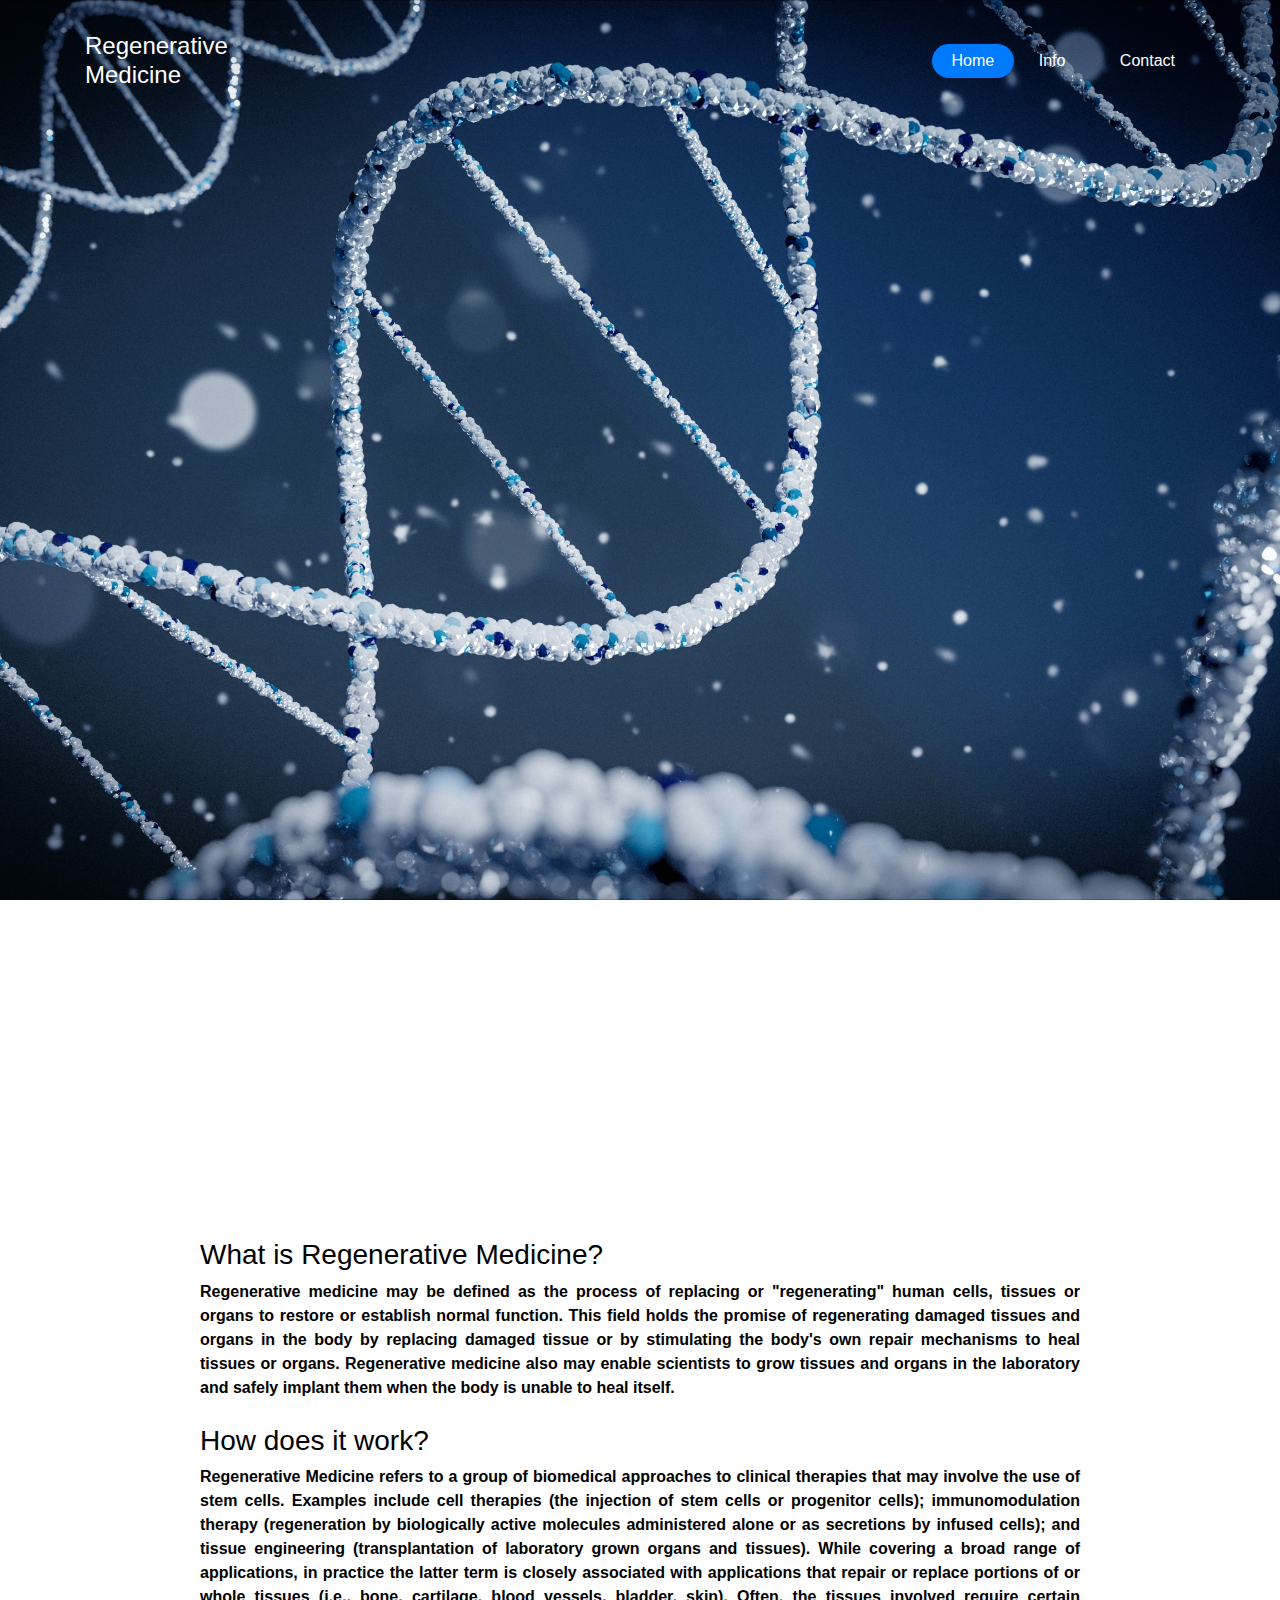
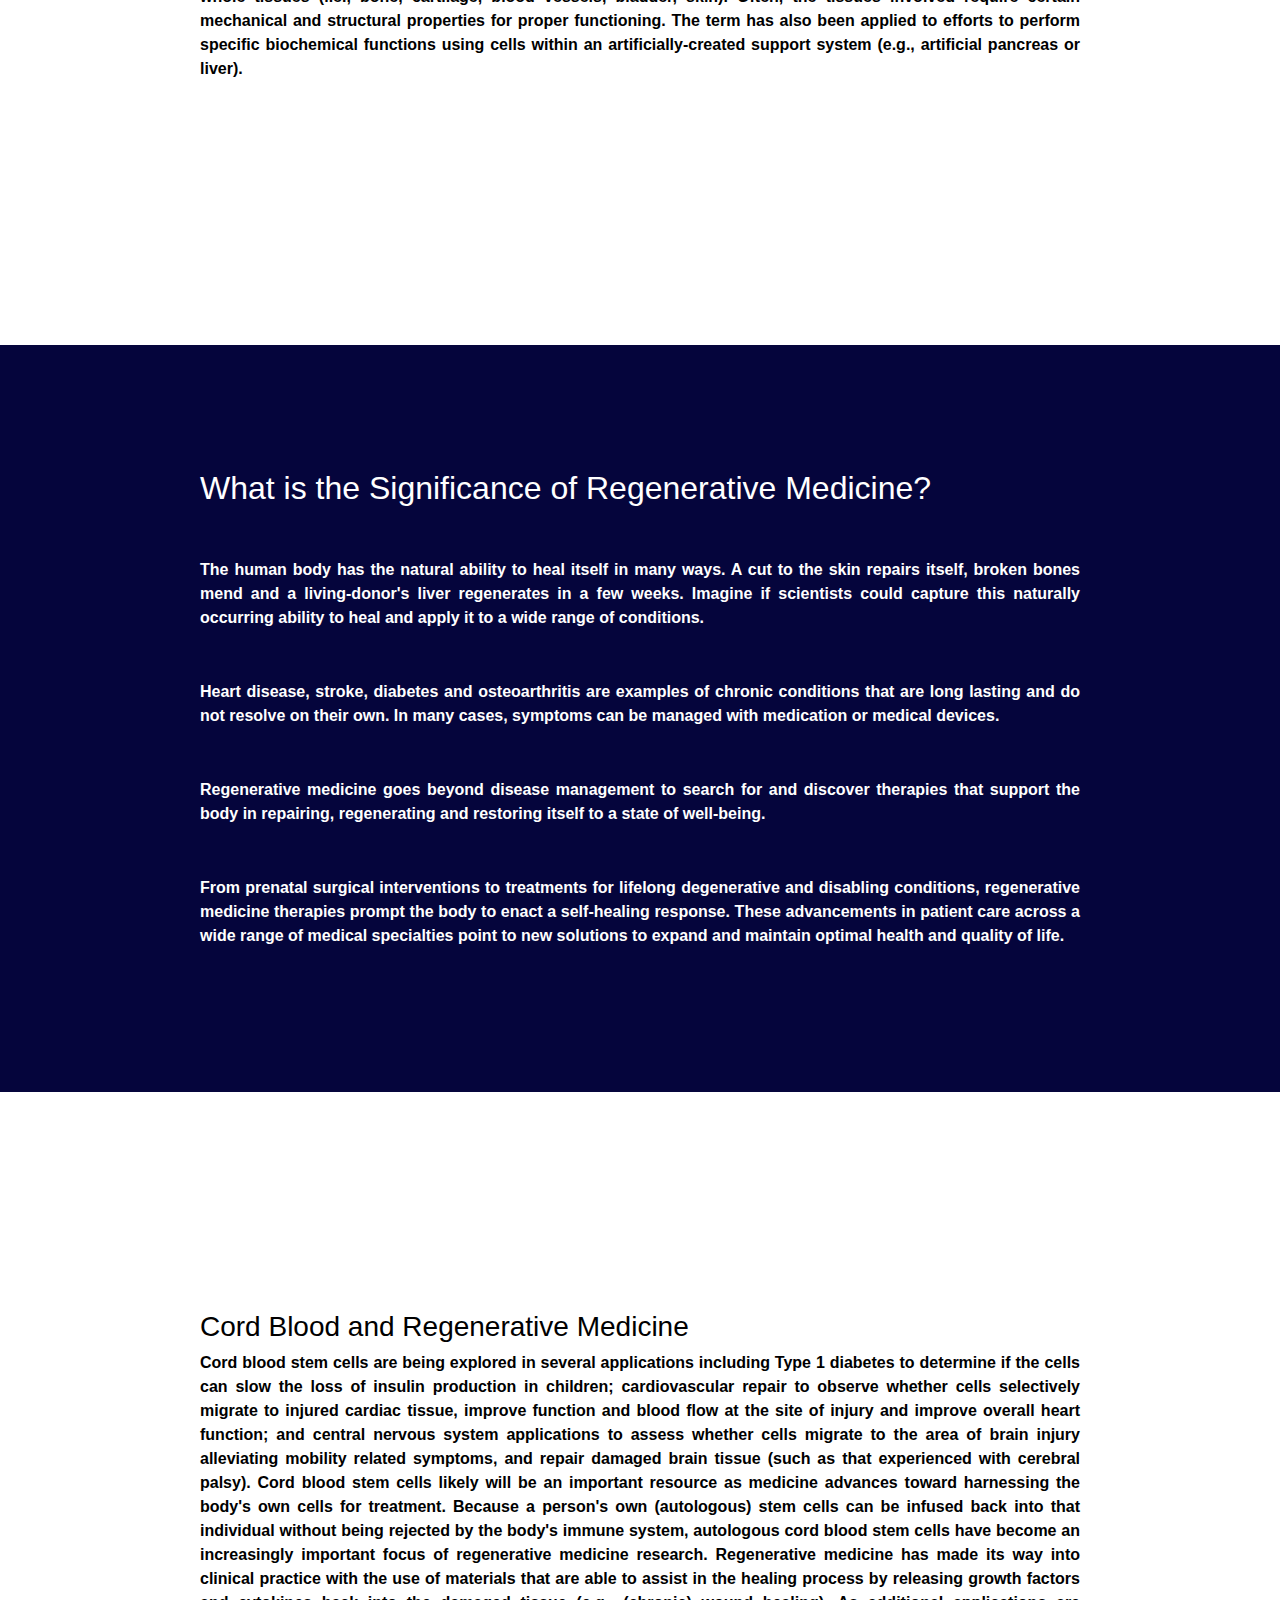
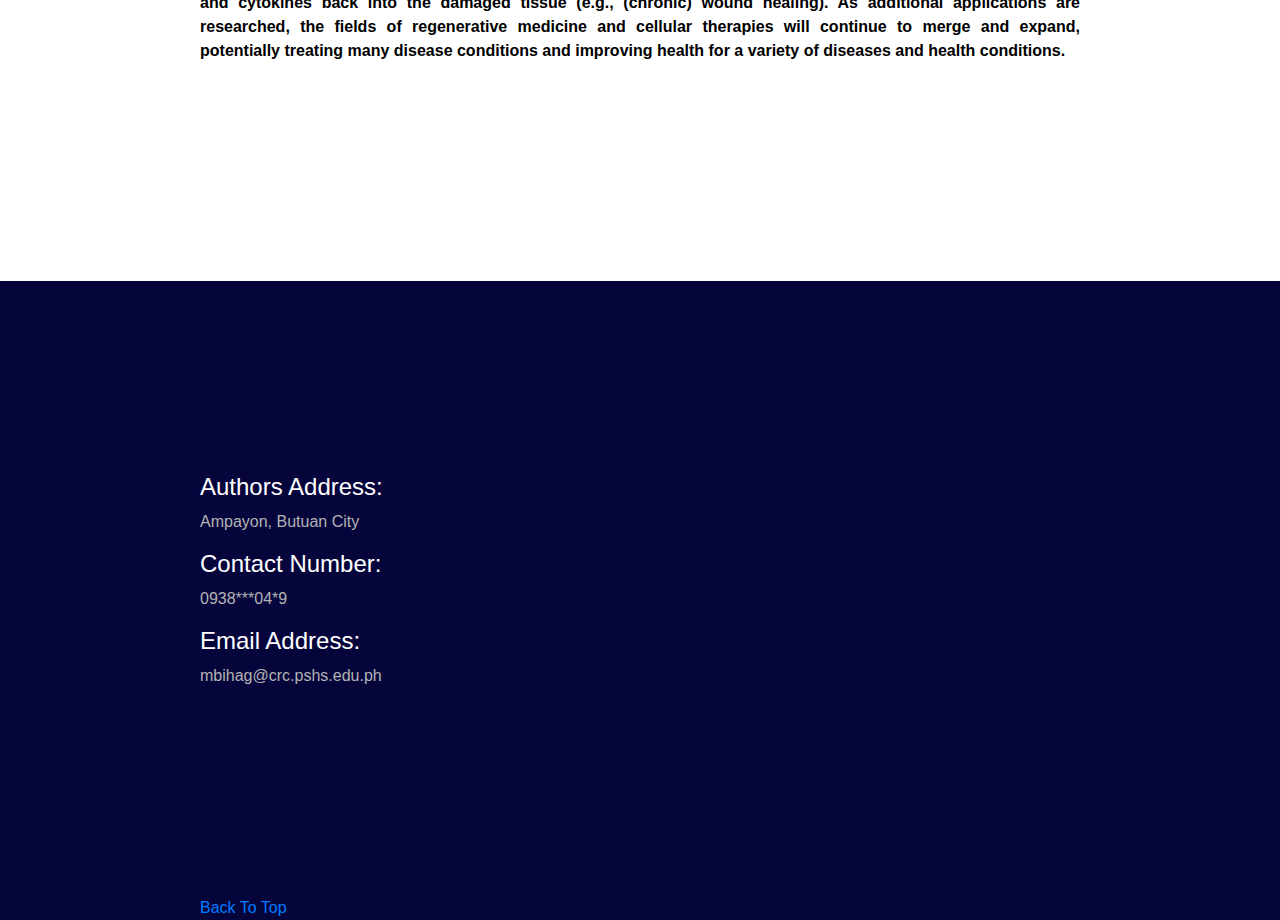
<file: CS3_4THQUARTERPROJECT/index.html>
<!doctype html>
<html lang="en">
  <head>
    <meta charset="utf-8">
    <meta name="viewport" content="width=device-width, initial-scale=1, shrink-to-fit=no">

    <link rel="stylesheet" href="css/bootstrap.min.css">
    
    <link rel="stylesheet" href="css/style.css">
	
	<link rel="stylesheet" href="css/style1.css">

    <title>HOME</title>
  </head>
  <body  id="home">

    <div class="site-mobile-menu">
      <div class="site-mobile-menu-header">
        <div class="site-mobile-menu-close mt-3">
          <span class="icon-close2 js-menu-toggle"></span>
        </div>
      </div>
      <div class="site-mobile-menu-body"></div>
    </div>
    
    <header class="site-navbar" role="banner">

      <div class="container">
        <div class="row align-items-center">
          
          <div class="col-11 col-xl-2">
            <h1 class="mb-0 site-logo"><a href="index.html" class="text-white mb-0">Regenerative Medicine</a></h1>
          </div>
          <div class="col-12 col-md-10 d-none d-xl-block">
            <nav class="site-navigation position-relative text-right" role="navigation">

              <ul class="site-menu js-clone-nav mr-auto d-none d-lg-block">
                <li class="active"><a href="index.html"><span>Home</span></a></li>
                <li class="has-children">
                  <a href="index.html"><span>Info</span></a>
                  <ul class="dropdown arrow-top">
                    <li><a href="#definition">Description</a></li>
                    <li><a href="#significance">Significance</a></li>
                    <li><a href="#cordblood">Cord Blood and Regenerative Medicine</a></li>
                    <li><a href="info.html">More Information</a></li>
                  </ul>
                </li>
                <li><a href="#contact"><span>Contact</span></a></li>
              </ul>
            </nav>
          </div>


          <div class="d-inline-block d-xl-none ml-md-0 mr-auto py-3" style="position: relative; top: 3px;"><a href="#" class="site-menu-toggle js-menu-toggle text-white"><span class="icon-menu h3"></span></a></div>

          </div>

        </div>
      </div>
      
    </header>
    
	<div class="header" style="background-image: url('images/header.jpg');"></div>
    <br><br><br><br><br><br>
  <div id="definition" class="definition">
    <br><br><br><br><br><br>
    <h3> What is Regenerative Medicine?</h3>
		  <b> Regenerative medicine may be defined as the process of replacing or "regenerating" human cells, tissues or organs to restore or establish normal function. 
        This field holds the promise of regenerating damaged tissues and organs in the body by replacing damaged tissue or by stimulating the body's own repair mechanisms to heal tissues or organs. 
        Regenerative medicine also may enable scientists to grow tissues and organs in the laboratory and safely implant them when the body is unable to heal itself. </b>
        <br><br>
    <h3>How does it work?</h3>
        <b>Regenerative Medicine refers to a group of biomedical approaches to clinical therapies that may involve the use of stem cells. 
        Examples include cell therapies (the injection of stem cells or progenitor cells); immunomodulation therapy (regeneration by biologically active molecules administered alone or as secretions by infused cells); and tissue engineering (transplantation of laboratory grown organs and tissues). 
        While covering a broad range of applications, in practice the latter term is closely associated with applications that repair or replace portions of or whole tissues (i.e., bone, cartilage, blood vessels, bladder, skin). 
        Often, the tissues involved require certain mechanical and structural properties for proper functioning. 
        The term has also been applied to efforts to perform specific biochemical functions using cells within an artificially-created support system (e.g., artificial pancreas or liver).</b> 
        <br><br><br><br><br><br>
  </div>
    <br><br><br><br><br><br>
  <div id="significance">
    <br>
    <h2 class="subtitle">What is the Significance of Regenerative Medicine?</h2>
      <b class="text">The human body has the natural ability to heal itself in many ways. A cut to the skin repairs itself, broken bones mend and a living-donor's liver regenerates in a few weeks. Imagine if scientists could capture this naturally occurring ability to heal and apply it to a wide range of conditions.</b>

      <b class="text">Heart disease, stroke, diabetes and osteoarthritis are examples of chronic conditions that are long lasting and do not resolve on their own. In many cases, symptoms can be managed with medication or medical devices.</b>
        
      <b class="text">Regenerative medicine goes beyond disease management to search for and discover therapies that support the body in repairing, regenerating and restoring itself to a state of well-being.</b>
        
      <b class="text">From prenatal surgical interventions to treatments for lifelong degenerative and disabling conditions, regenerative medicine therapies prompt the body to enact a self-healing response. These advancements in patient care across a wide range of medical specialties point to new solutions to expand and maintain optimal health and quality of life.</b>
    <br><br><br><br><br><br>
  </div>
    <br><br><br><br><br><br>
  <div id="cordblood">
    <br>
    <h3>Cord Blood and Regenerative Medicine</h3>
      <b> Cord blood stem cells are being explored in several applications including Type 1 diabetes to determine if the cells can slow the loss of insulin production in children; cardiovascular repair to observe whether cells selectively migrate to injured cardiac tissue, improve function and blood flow at the site of injury and improve overall heart function; and central nervous system applications to assess whether cells migrate to the area of brain injury alleviating mobility related symptoms, and repair damaged brain tissue (such as that experienced with cerebral palsy). Cord blood stem cells likely will be an important resource as medicine advances toward harnessing the body's own cells for treatment. Because a person's own (autologous) stem cells can be infused back into that individual without being rejected by the body's immune system, autologous cord blood stem cells have become an increasingly important focus of regenerative medicine research.</b>
      <b>Regenerative medicine has made its way into clinical practice with the use of materials that are able to assist in the healing process by releasing growth factors and cytokines back into the damaged tissue (e.g., (chronic) wound healing). As additional applications are researched, the fields of regenerative medicine and cellular therapies will continue to merge and expand, potentially treating many disease conditions and improving health for a variety of diseases and health conditions.</b>
      <br><br><br><br><br><br><br><br>
  </div>

  <footer>
    <div id="contact">
    <br><br><br><br><br><br><br><br>
    <h4>Authors Address:</h4>
    <p> Ampayon, Butuan City</p>
    <h4> Contact Number:</h4>
    <p> 0938***04*9</p>
    <h4> Email Address:</h4>
    <p>mbihag@crc.pshs.edu.ph</p>
    <br><br><br><br><br><br><br><br>
    <a href="#home">Back To Top</a>
    </div>
  </footer>
  
	

  <script src="js/bootstrap.min.js"></script>
	<script src="js/main.js"></script>

	<style>		
  html{
    scroll-behavior: smooth;
    overflow-x: hidden;
  }
  header{
    position: fixed;
  }

  .definition{
    display: block;
    margin-top: 50px;
    margin-left: 200px;
    margin-right: 200px;
    justify-content: center;
    text-align: justify;
    color: black;
  }
  #significance{
    background: rgb(5, 5, 60) ;
    display: block;
    justify-content: center;
    text-align: justify;
    color: rgb(255, 255, 255);
  }

  .subtitle{
    display: block;
    margin-top: 100px;
    margin-left: 200px;
    margin-right: 200px;
  }

  .text{
    display: block;
    margin-top: 50px;
    margin-left: 200px;
    margin-right: 200px;
    justify-content: center;
    text-align: justify;
  }
  #cordblood{
    display: block;
    margin-top: 50px;
    margin-left: 200px;
    margin-right: 200px;
    justify-content: center;
    text-align: justify;
    color: black;
  }
  footer{
    background: rgb(5, 5, 60) ;
    display: block;
    margin-top: 50px;
    justify-content: center;
    text-align: justify;
    color: black;
  }
  #contact{
    display: block;
    margin-top: 50px;
    margin-left: 200px;
    margin-right: 200px;
    justify-content: center;
    text-align: justify;
    color: white;
  }


  </style>

  </body>
</html>
</file>
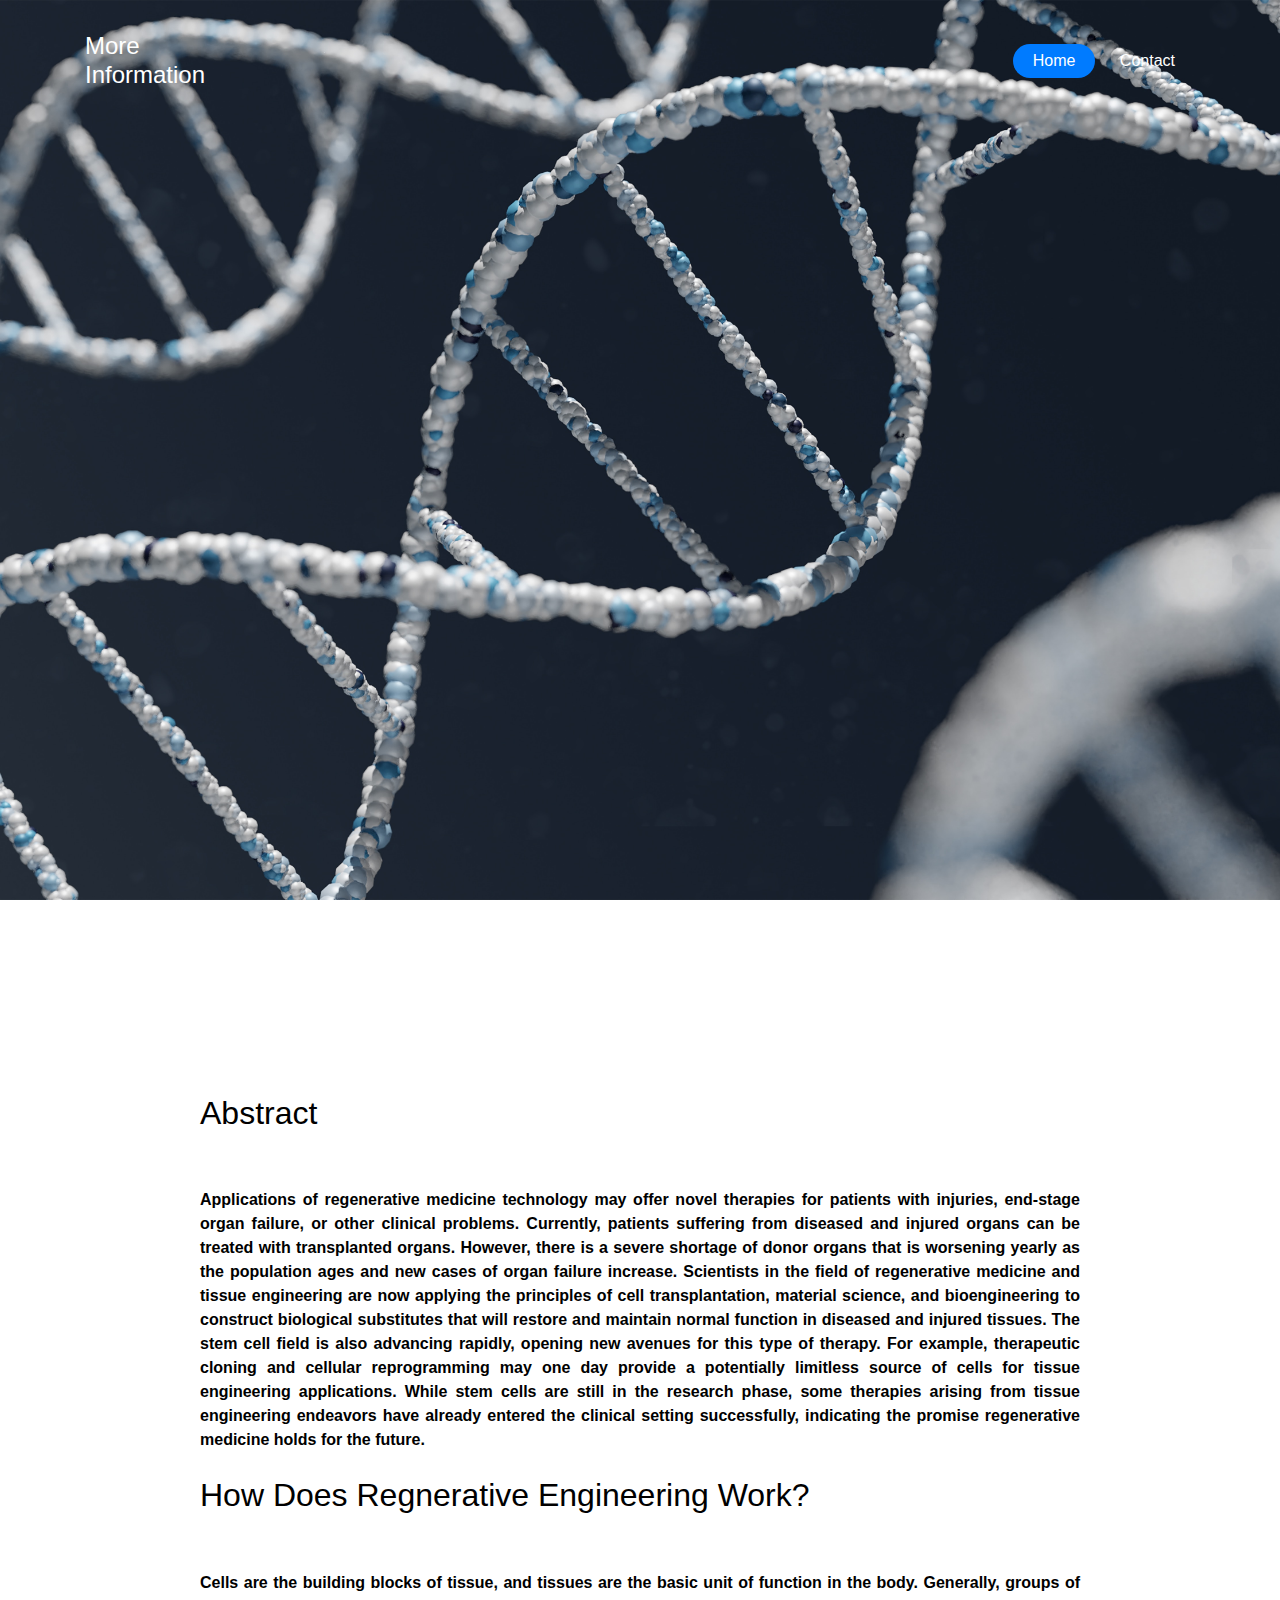
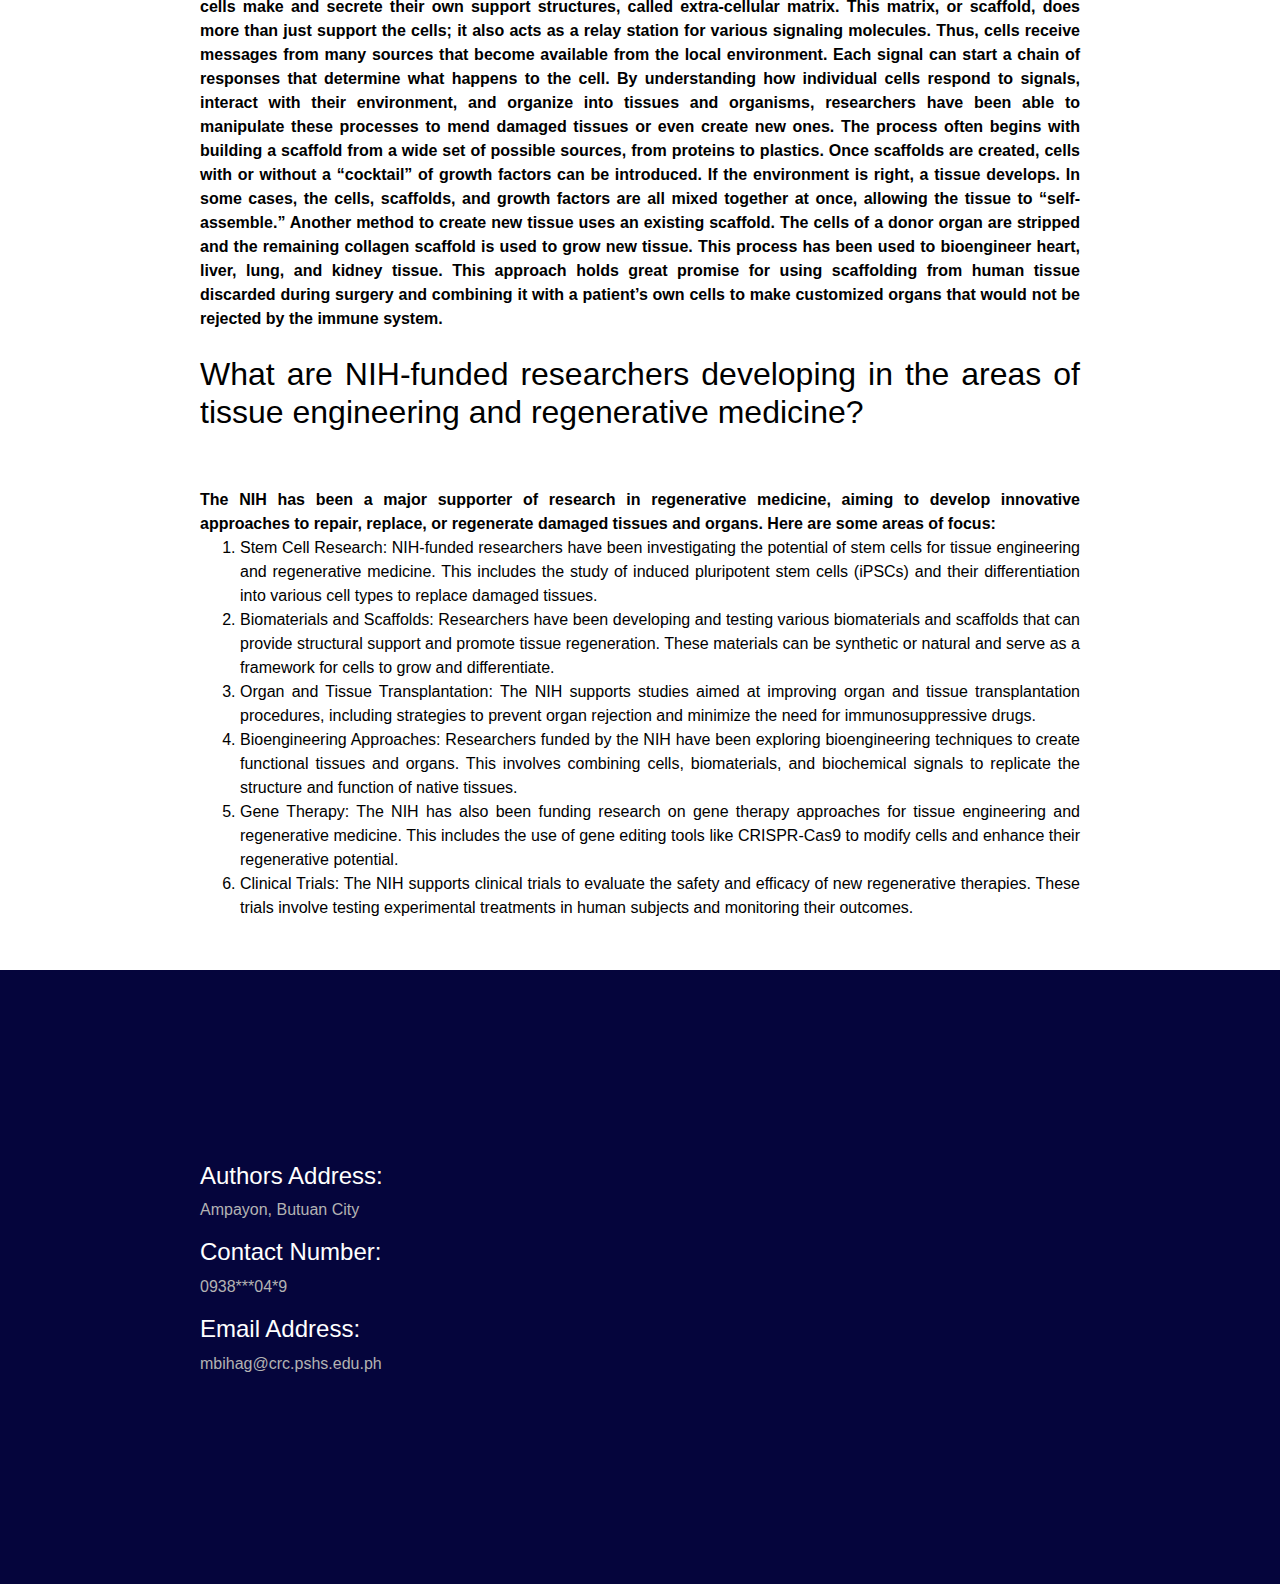
<file: CS3_4THQUARTERPROJECT/info.html>
<!DOCTYPE html>
<html>
    <head>
        <meta charset="utf-8">
        <meta name="viewport" content="width=device-width, initial-scale=1, shrink-to-fit=no">
    
        <link rel="stylesheet" href="css/bootstrap.min.css">
        
        <link rel="stylesheet" href="css/style.css">
        
        <link rel="stylesheet" href="css/style1.css">
    
        <title>REGENERATIVE MEDECINE</title>
    </head>
    <body>
    
        <div class="site-mobile-menu">
          <div class="site-mobile-menu-header">
            <div class="site-mobile-menu-close mt-3">
              <span class="icon-close2 js-menu-toggle"></span>
            </div>
          </div>
          <div class="site-mobile-menu-body"></div>
        </div>
        
        <header class="site-navbar" role="banner">
    
          <div class="container">
            <div class="row align-items-center">
              
              <div class="col-11 col-xl-2">
                <h1 class="mb-0 site-logo"><a href="index.html" class="text-white mb-0">More Information</a></h1>
              </div>
              <div class="col-12 col-md-10 d-none d-xl-block">
                <nav class="site-navigation position-relative text-right" role="navigation">
    
                  <ul class="site-menu js-clone-nav mr-auto d-none d-lg-block">
                    <li class="active"><a href="index.html"><span>Home</span></a></li>
                    <li><a href="#contact"><span>Contact</span></a></li>
                  </ul>
                </nav>
              </div>
    
    
              <div class="d-inline-block d-xl-none ml-md-0 mr-auto py-3" style="position: relative; top: 3px;"><a href="#" class="site-menu-toggle js-menu-toggle text-white"><span class="icon-menu h3"></span></a></div>
    
              </div>
    
            </div>
          </div>
          
        </header>
        <div class="header" style="background-image: url('images/DNA.jpg');"></div>
        <br><br><br><br><br><br>
        <div id="content">
            <h2> Abstract</h2>
              <br><br>
                <b>Applications of regenerative medicine technology may offer novel therapies for patients with injuries, end-stage organ failure, or other clinical problems. Currently, patients suffering from diseased and injured organs can be treated with transplanted organs. However, there is a severe shortage of donor organs that is worsening yearly as the population ages and new cases of organ failure increase. Scientists in the field of regenerative medicine and tissue engineering are now applying the principles of cell transplantation, material science, and bioengineering to construct biological substitutes that will restore and maintain normal function in diseased and injured tissues. The stem cell field is also advancing rapidly, opening new avenues for this type of therapy. For example, therapeutic cloning and cellular reprogramming may one day provide a potentially limitless source of cells for tissue engineering applications. While stem cells are still in the research phase, some therapies arising from tissue engineering endeavors have already entered the clinical setting successfully, indicating the promise regenerative medicine holds for the future.</b>
              <br><br>
            <h2> How Does Regnerative Engineering Work?</h2>
              <br><br>
                <b> Cells are the building blocks of tissue, and tissues are the basic unit of function in the body. Generally, groups of cells make and secrete their own support structures, called extra-cellular matrix. This matrix, or scaffold, does more than just support the cells; it also acts as a relay station for various signaling molecules. Thus, cells receive messages from many sources that become available from the local environment. Each signal can start a chain of responses that determine what happens to the cell. By understanding how individual cells respond to signals, interact with their environment, and organize into tissues and organisms, researchers have been able to manipulate these processes to mend damaged tissues or even create new ones.

                  The process often begins with building a scaffold from a wide set of possible sources, from proteins to plastics. Once scaffolds are created, cells with or without a “cocktail” of growth factors can be introduced. If the environment is right, a tissue develops.  In some cases, the cells, scaffolds, and growth factors are all mixed together at once, allowing the tissue to “self-assemble.”  
                  
                  Another method to create new tissue uses an existing scaffold. The cells of a donor organ are stripped and the remaining collagen scaffold is used to grow new tissue. This process has been used to bioengineer heart, liver, lung, and kidney tissue. This approach holds great promise for using scaffolding from human tissue discarded during surgery and combining it with a patient’s own cells to make customized organs that would not be rejected by the immune system.</b>
              <br><br>
            <h2>What are NIH-funded researchers developing in the areas of tissue engineering and regenerative medicine?</h2>
              <br><br>
                <b>The NIH has been a major supporter of research in regenerative medicine, aiming to develop innovative approaches to repair, replace, or regenerate damaged tissues and organs. Here are some areas of focus:</b>
                <ol>
                  <li>Stem Cell Research: NIH-funded researchers have been investigating the potential of stem cells for tissue engineering and regenerative medicine. This includes the study of induced pluripotent stem cells (iPSCs) and their differentiation into various cell types to replace damaged tissues.</li>
                  <li>Biomaterials and Scaffolds: Researchers have been developing and testing various biomaterials and scaffolds that can provide structural support and promote tissue regeneration. These materials can be synthetic or natural and serve as a framework for cells to grow and differentiate.</li>
                  <li>Organ and Tissue Transplantation: The NIH supports studies aimed at improving organ and tissue transplantation procedures, including strategies to prevent organ rejection and minimize the need for immunosuppressive drugs.</li>
                  <li>Bioengineering Approaches: Researchers funded by the NIH have been exploring bioengineering techniques to create functional tissues and organs. This involves combining cells, biomaterials, and biochemical signals to replicate the structure and function of native tissues.</li>
                  <li>Gene Therapy: The NIH has also been funding research on gene therapy approaches for tissue engineering and regenerative medicine. This includes the use of gene editing tools like CRISPR-Cas9 to modify cells and enhance their regenerative potential.</li>
                  <li>Clinical Trials: The NIH supports clinical trials to evaluate the safety and efficacy of new regenerative therapies. These trials involve testing experimental treatments in human subjects and monitoring their outcomes.</li>
                </ol>
        </div>

      <footer>
        <div id="contact">
          <br><br><br><br><br><br><br><br>
        <h4>Authors Address:</h4>
          <p> Ampayon, Butuan City</p>
        <h4> Contact Number:</h4>
          <p> 0938***04*9</p>
        <h4> Email Address:</h4>
          <p>mbihag@crc.pshs.edu.ph</p>
          <br><br><br><br><br><br><br><br>
        </div>
      </footer>
      
      
    
      <script src="js/bootstrap.min.js"></script>
      <script src="js/main.js"></script>
    
      <style>		
      html{
        scroll-behavior: smooth;
        overflow-x: hidden;
      }
      header{
        position: relative;
      }
    
      #content{
        display: block;
        margin-top: 50px;
        margin-left: 200px;
        margin-right: 200px;
        justify-content: center;
        text-align: justify;
        color: black;
      }
      footer{
    background: rgb(5, 5, 60) ;
    display: block;
    margin-top: 50px;
    justify-content: center;
    text-align: justify;
    color: black;
    }
    #contact{
    display: block;
    margin-top: 50px;
    margin-left: 200px;
    margin-right: 200px;
    justify-content: center;
    text-align: justify;
    color: white;
    }
      </style>
    </body>
</html>
</file>
<file: CS3_4THQUARTERPROJECT/css/style.css>
body {
  font-family: "Open Sans", -apple-system, BlinkMacSystemFont, "Segoe UI", Roboto, "Helvetica Neue", Arial, "Noto Sans", sans-serif, "Apple Color Emoji", "Segoe UI Emoji", "Segoe UI Symbol", "Noto Color Emoji";
  background-color: #fff;
  height: 200vh;
  position: relative; }
  body:before {
    content: "";
    position: absolute;
    top: 0;
    left: 0;
    right: 0;
    bottom: 0;
    background: rgba(0, 0, 0, 0.5);
    -webkit-transition: .3s all ease;
    -o-transition: .3s all ease;
    transition: .3s all ease;
    opacity: 0;
    visibility: hidden;
    z-index: 1; }
  body.offcanvas-menu:before {
    opacity: 1;
    visibility: visible; }

p {
  color: #b3b3b3;
  font-weight: 300; }

h1, h2, h3, h4, h5, h6,
.h1, .h2, .h3, .h4, .h5, .h6 {
  font-family: "Open Sans", -apple-system, BlinkMacSystemFont, "Segoe UI", Roboto, "Helvetica Neue", Arial, "Noto Sans", sans-serif, "Apple Color Emoji", "Segoe UI Emoji", "Segoe UI Symbol", "Noto Color Emoji"; }

a {
  -webkit-transition: .3s all ease;
  -o-transition: .3s all ease;
  transition: .3s all ease; }
  a, a:hover {
    text-decoration: none !important; }

.header {
  height: 100vh;
  width: 100%;
  background-size: cover;
  background-position: center center;
  background-repeat: no-repeat; }

.site-navbar {
  margin-bottom: 0px;
  z-index: 1999;
  position: absolute;
  top: 2rem;
  width: 100%; }
  .site-navbar.transparent {
    background: transparent; }
  .site-navbar.absolute {
    position: absolute;
    top: 0;
    left: 0;
    width: 100%; }
  .site-navbar .site-logo {
    position: relative;
    left: 0;
    font-size: 24px !important; }
  .site-navbar .site-navigation .site-menu {
    margin-bottom: 0; }
    .site-navbar .site-navigation .site-menu .active > a span {
      background: #007bff;
      color: #fff;
      border-radius: 30px;
      display: inline-block;
      padding: 5px 20px; }
    .site-navbar .site-navigation .site-menu a {
      text-decoration: none !important;
      display: inline-block; }
    .site-navbar .site-navigation .site-menu > li {
      display: inline-block; }
      .site-navbar .site-navigation .site-menu > li > a {
        padding: 10px 0px;
        color: #fff;
        font-size: 16px;
        text-decoration: none !important; }
        .site-navbar .site-navigation .site-menu > li > a > span {
          padding: 5px 20px;
          display: inline-block;
          -webkit-transition: .3s all ease;
          -o-transition: .3s all ease;
          transition: .3s all ease;
          border-radius: 30px; }
        .site-navbar .site-navigation .site-menu > li > a:hover > span {
          background: #007bff;
          color: #fff;
          border-radius: 30px;
          display: inline-block; }
    .site-navbar .site-navigation .site-menu .has-children {
      position: relative; }
      .site-navbar .site-navigation .site-menu .has-children > a span {
        position: relative;
        padding-right: 30px; }
        .site-navbar .site-navigation .site-menu .has-children > a span:before {
          position: absolute;
          content: "\e313";
          font-size: 16px;
          top: 50%;
          right: 10px;
          -webkit-transform: translateY(-50%);
          -ms-transform: translateY(-50%);
          transform: translateY(-50%);
          font-family: 'icomoon'; }
      .site-navbar .site-navigation .site-menu .has-children .dropdown {
        visibility: hidden;
        opacity: 0;
        top: 100%;
        position: absolute;
        text-align: left;
        border-top: 2px solid #007bff;
        -webkit-box-shadow: 0 2px 10px -2px rgba(0, 0, 0, 0.1);
        box-shadow: 0 2px 10px -2px rgba(0, 0, 0, 0.1);
        padding: 0px 0;
        margin-top: 20px;
        margin-left: 0px;
        background: #fff;
        -webkit-transition: 0.2s 0s;
        -o-transition: 0.2s 0s;
        transition: 0.2s 0s; }
        .site-navbar .site-navigation .site-menu .has-children .dropdown.arrow-top {
          position: absolute; }
          .site-navbar .site-navigation .site-menu .has-children .dropdown.arrow-top:before {
            bottom: 100%;
            left: 20%;
            border: solid transparent;
            content: " ";
            height: 0;
            width: 0;
            position: absolute;
            pointer-events: none; }
          .site-navbar .site-navigation .site-menu .has-children .dropdown.arrow-top:before {
            border-color: rgba(136, 183, 213, 0);
            border-bottom-color: #fff;
            border-width: 10px;
            margin-left: -10px; }
        .site-navbar .site-navigation .site-menu .has-children .dropdown a {
          text-transform: none;
          letter-spacing: normal;
          -webkit-transition: 0s all;
          -o-transition: 0s all;
          transition: 0s all;
          color: #343a40; }
        .site-navbar .site-navigation .site-menu .has-children .dropdown .active > a {
          color: #007bff !important; }
        .site-navbar .site-navigation .site-menu .has-children .dropdown > li {
          list-style: none;
          padding: 0;
          margin: 0;
          min-width: 200px; }
          .site-navbar .site-navigation .site-menu .has-children .dropdown > li > a {
            padding: 9px 20px;
            display: block; }
            .site-navbar .site-navigation .site-menu .has-children .dropdown > li > a:hover {
              background: #fafafb; }
          .site-navbar .site-navigation .site-menu .has-children .dropdown > li.has-children > a {
            position: relative; }
            .site-navbar .site-navigation .site-menu .has-children .dropdown > li.has-children > a:after {
              position: absolute;
              right: 0;
              content: "\e315";
              right: 20px;
              font-family: 'icomoon'; }
          .site-navbar .site-navigation .site-menu .has-children .dropdown > li.has-children > .dropdown, .site-navbar .site-navigation .site-menu .has-children .dropdown > li.has-children > ul {
            left: 100%;
            top: 0; }
          .site-navbar .site-navigation .site-menu .has-children .dropdown > li.has-children:hover > a, .site-navbar .site-navigation .site-menu .has-children .dropdown > li.has-children:active > a, .site-navbar .site-navigation .site-menu .has-children .dropdown > li.has-children:focus > a {
            background: #fafafb; }
      .site-navbar .site-navigation .site-menu .has-children:hover > a, .site-navbar .site-navigation .site-menu .has-children:focus > a, .site-navbar .site-navigation .site-menu .has-children:active > a {
        color: #007bff; }
        .site-navbar .site-navigation .site-menu .has-children:hover > a span, .site-navbar .site-navigation .site-menu .has-children:focus > a span, .site-navbar .site-navigation .site-menu .has-children:active > a span {
          background: #007bff;
          color: #fff; }
      .site-navbar .site-navigation .site-menu .has-children:hover, .site-navbar .site-navigation .site-menu .has-children:focus, .site-navbar .site-navigation .site-menu .has-children:active {
        cursor: pointer; }
        .site-navbar .site-navigation .site-menu .has-children:hover > .dropdown, .site-navbar .site-navigation .site-menu .has-children:focus > .dropdown, .site-navbar .site-navigation .site-menu .has-children:active > .dropdown {
          -webkit-transition-delay: 0s;
          -o-transition-delay: 0s;
          transition-delay: 0s;
          margin-top: 0px;
          visibility: visible;
          opacity: 1; }

.site-mobile-menu {
  width: 300px;
  position: fixed;
  right: 0;
  z-index: 2000;
  padding-top: 20px;
  background: #fff;
  height: calc(100vh);
  -webkit-transform: translateX(110%);
  -ms-transform: translateX(110%);
  transform: translateX(110%);
  -webkit-box-shadow: -10px 0 20px -10px rgba(0, 0, 0, 0.1);
  box-shadow: -10px 0 20px -10px rgba(0, 0, 0, 0.1);
  -webkit-transition: .3s all ease-in-out;
  -o-transition: .3s all ease-in-out;
  transition: .3s all ease-in-out; }
  .offcanvas-menu .site-mobile-menu {
    -webkit-transform: translateX(0%);
    -ms-transform: translateX(0%);
    transform: translateX(0%); }
  .site-mobile-menu .site-mobile-menu-header {
    width: 100%;
    float: left;
    padding-left: 20px;
    padding-right: 20px; }
    .site-mobile-menu .site-mobile-menu-header .site-mobile-menu-close {
      float: right;
      margin-top: 8px; }
      .site-mobile-menu .site-mobile-menu-header .site-mobile-menu-close span {
        font-size: 30px;
        display: inline-block;
        padding-left: 10px;
        padding-right: 0px;
        line-height: 1;
        cursor: pointer;
        -webkit-transition: .3s all ease;
        -o-transition: .3s all ease;
        transition: .3s all ease; }
        .site-mobile-menu .site-mobile-menu-header .site-mobile-menu-close span:hover {
          color: #f8f9fa; }
    .site-mobile-menu .site-mobile-menu-header .site-mobile-menu-logo {
      float: left;
      margin-top: 10px;
      margin-left: 0px; }
      .site-mobile-menu .site-mobile-menu-header .site-mobile-menu-logo a {
        display: inline-block;
        text-transform: uppercase; }
        .site-mobile-menu .site-mobile-menu-header .site-mobile-menu-logo a img {
          max-width: 70px; }
        .site-mobile-menu .site-mobile-menu-header .site-mobile-menu-logo a:hover {
          text-decoration: none; }
  .site-mobile-menu .site-mobile-menu-body {
    overflow-y: scroll;
    -webkit-overflow-scrolling: touch;
    position: relative;
    padding: 0 20px 20px 20px;
    height: calc(100vh - 52px);
    padding-bottom: 150px; }
  .site-mobile-menu .site-nav-wrap {
    padding: 0;
    margin: 0;
    list-style: none;
    position: relative; }
    .site-mobile-menu .site-nav-wrap a {
      padding: 10px 20px;
      display: block;
      position: relative;
      color: #212529; }
      .site-mobile-menu .site-nav-wrap a:hover {
        color: #007bff; }
    .site-mobile-menu .site-nav-wrap li {
      position: relative;
      display: block; }
      .site-mobile-menu .site-nav-wrap li.active > a {
        color: #007bff; }
    .site-mobile-menu .site-nav-wrap .arrow-collapse {
      position: absolute;
      right: 0px;
      top: 10px;
      z-index: 20;
      width: 36px;
      height: 36px;
      text-align: center;
      cursor: pointer;
      border-radius: 50%; }
      .site-mobile-menu .site-nav-wrap .arrow-collapse:hover {
        background: #f8f9fa; }
      .site-mobile-menu .site-nav-wrap .arrow-collapse:before {
        font-size: 12px;
        z-index: 20;
        font-family: "icomoon";
        content: "\f078";
        position: absolute;
        top: 50%;
        left: 50%;
        -webkit-transform: translate(-50%, -50%) rotate(-180deg);
        -ms-transform: translate(-50%, -50%) rotate(-180deg);
        transform: translate(-50%, -50%) rotate(-180deg);
        -webkit-transition: .3s all ease;
        -o-transition: .3s all ease;
        transition: .3s all ease; }
      .site-mobile-menu .site-nav-wrap .arrow-collapse.collapsed:before {
        -webkit-transform: translate(-50%, -50%);
        -ms-transform: translate(-50%, -50%);
        transform: translate(-50%, -50%); }
    .site-mobile-menu .site-nav-wrap > li {
      display: block;
      position: relative;
      float: left;
      width: 100%; }
      .site-mobile-menu .site-nav-wrap > li > a {
        padding-left: 20px;
        font-size: 20px; }
      .site-mobile-menu .site-nav-wrap > li > ul {
        padding: 0;
        margin: 0;
        list-style: none; }
        .site-mobile-menu .site-nav-wrap > li > ul > li {
          display: block; }
          .site-mobile-menu .site-nav-wrap > li > ul > li > a {
            padding-left: 40px;
            font-size: 16px; }
          .site-mobile-menu .site-nav-wrap > li > ul > li > ul {
            padding: 0;
            margin: 0; }
            .site-mobile-menu .site-nav-wrap > li > ul > li > ul > li {
              display: block; }
              .site-mobile-menu .site-nav-wrap > li > ul > li > ul > li > a {
                font-size: 16px;
                padding-left: 60px; }
    .site-mobile-menu .site-nav-wrap[data-class="social"] {
      float: left;
      width: 100%;
      margin-top: 30px;
      padding-bottom: 5em; }
      .site-mobile-menu .site-nav-wrap[data-class="social"] > li {
        width: auto; }
        .site-mobile-menu .site-nav-wrap[data-class="social"] > li:first-child a {
          padding-left: 15px !important; }
</file>
<file: CS3_4THQUARTERPROJECT/css/style1.css>
.subtitle{
    text-align: left;
    margin-top: 30px;
    margin-left: 30px
}
</file>
